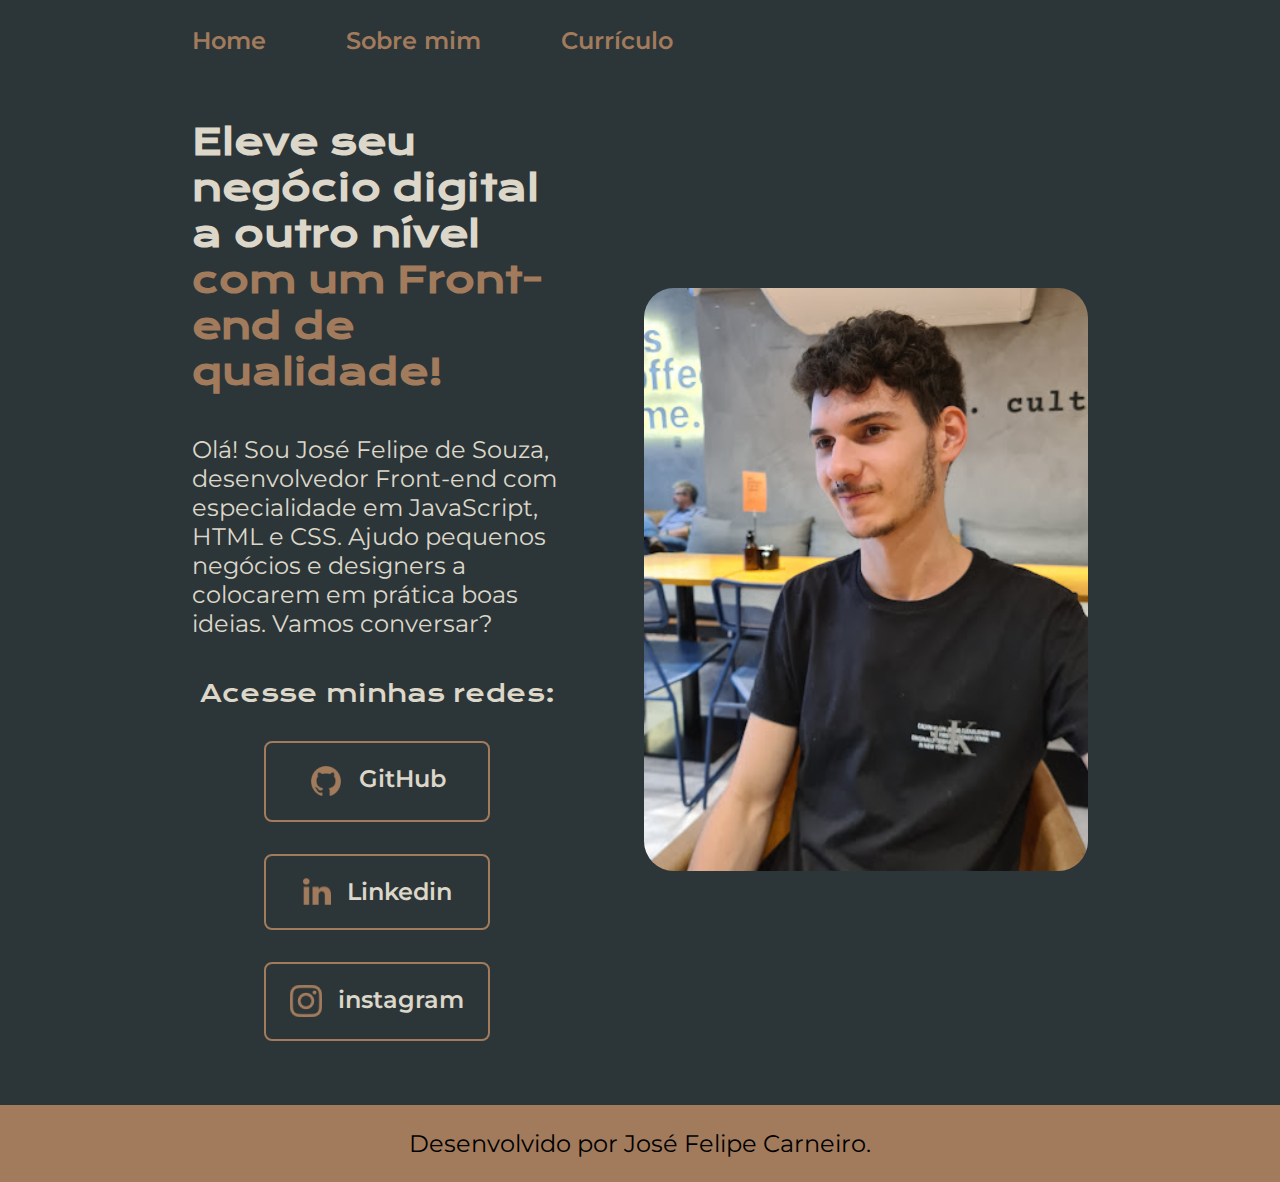
<file: index.html>
<!DOCTYPE html>
<html lang="pt-br">
<head>
    <meta charset="UTF-8">
    <meta http-equiv="X-UA-Compatible" content="IE=edge">
    <meta name="viewport" content="width=device-width, initial-scale=1.0">
    <title>Portfólio</title>
    <link rel="stylesheet" href="./styles/style.css">
    <link rel="icon" href="./assets/portifolio-icon.png">
</head>
<body>
    <header class="cabecalho">
        <nav class="cabecalho__menu">
            <a class="cabecalho__menu_link" href="index.html">Home</a>
            <a class="cabecalho__menu_link" href="about.html">Sobre mim</a>
            <a class="cabecalho__menu_link" href="curriculo.html">Currículo</a>
        </nav>
    </header>
    <main class="apresentacao">
    <section class="apresentacao__conteudo">
            <h1 class="apresentacao__conteudo__titulo">Eleve seu negócio digital a outro nível <strong class="titulo-destaque">com um Front-end de qualidade!</strong></h1>
            <p class="apresentacao__conteudo__texto">Olá! Sou José Felipe de Souza, desenvolvedor Front-end com especialidade em JavaScript, HTML e CSS. Ajudo pequenos negócios e designers a colocarem em prática boas ideias. Vamos conversar?</p>
            <div class="apresentacao__links">
            <h2 class="apresentacao__links__subtitulo">Acesse minhas redes:</h2>    
            <a class="apresentacao__links__navegacao" href="https://github.com/SrGuuN">
                <img src="./assets/github-style.png" alt="logo do Github">
                GitHub</a>
            <a class="apresentacao__links__navegacao" href="http://www.linkedin.com/in/josé-felipe-carneiro-573586161">
                <img src="./assets/linkedin-style.png" alt="logo do linkedin">
                Linkedin</a>
            <a class="apresentacao__links__navegacao" href="https://www.instagram.com/felipds_/">
                <img src="./assets/instagram-style.png" alt="Imagem Instagram">
                instagram</a>    
            </div>
    </section>
        <img class="apresentacao__imagem" src="./assets/Felipes.svg" alt="Foto de josé-felipe-carneiro"> 
    </main>
    <futter>
        <p class="rodape">Desenvolvido por José Felipe Carneiro.</p>
    </futter>
</body>
</html>
</file>
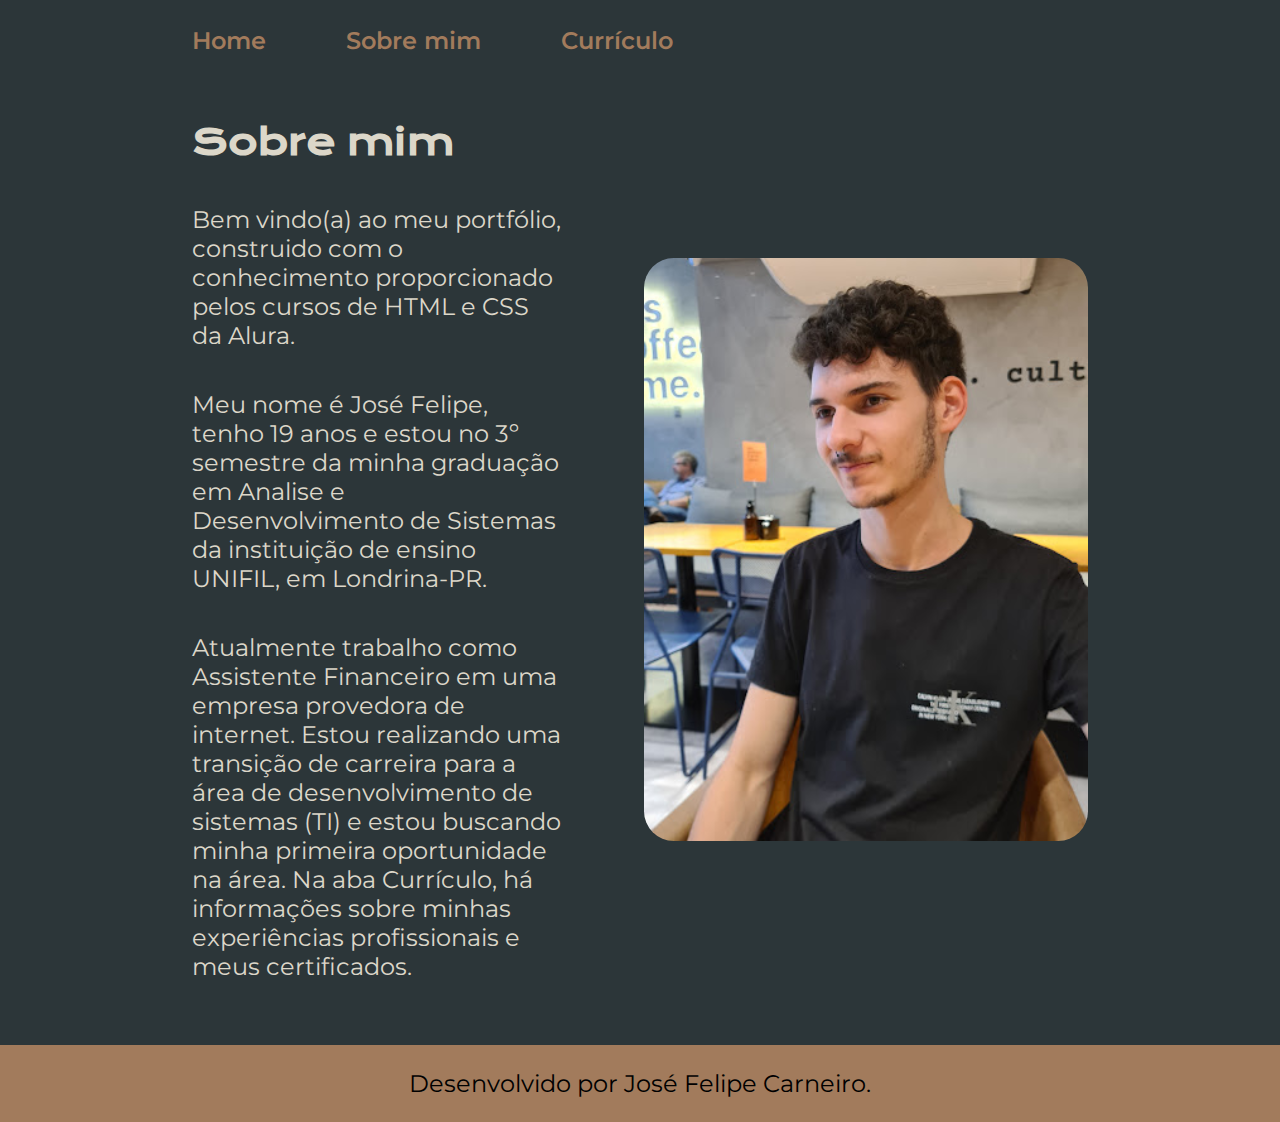
<file: about.html>
<!DOCTYPE html>
<html lang="pt-br">
<head>
    <meta charset="UTF-8">
    <meta http-equiv="X-UA-Compatible" content="IE=edge">
    <meta name="viewport" content="width=device-width, initial-scale=1.0">
    <title>Sobre mim</title>
    <link rel="stylesheet" href="./styles/style.css">
    <link rel="icon" href="./assets/sobre-mim.png">
</head>
<body>
    <header class="cabecalho">
        <nav class="cabecalho__menu">
            <a class="cabecalho__menu_link" href="index.html">Home</a>
            <a class="cabecalho__menu_link" href="about.html">Sobre mim</a>
            <a class="cabecalho__menu_link" href="curriculo.html">Currículo</a>
        </nav>
    </header>
    <main class="apresentacao">
        <section class="apresentacao__conteudo">
        <h1 class="apresentacao__conteudo__titulo">Sobre mim</h1>    
        <p class="apresentacao__conteudo__texto"> Bem vindo(a) ao meu portfólio, construido com o conhecimento proporcionado pelos cursos de HTML e CSS da Alura. </p>
        <p class="apresentacao__conteudo__texto"> Meu nome é José Felipe, tenho 19 anos e estou no 3º semestre da minha graduação em Analise e Desenvolvimento de Sistemas da instituição de ensino UNIFIL, em Londrina-PR. </p>
        <p class="apresentacao__conteudo__texto"> Atualmente trabalho como Assistente Financeiro em uma empresa provedora de internet. Estou realizando uma transição de carreira para a área de desenvolvimento de sistemas (TI) e estou buscando minha primeira oportunidade na área. Na aba Currículo, há informações sobre minhas experiências profissionais e meus certificados. </p>
        </section>
        <img class="apresentacao__imagem" src="./assets/Felipes.svg" alt="Imagem de josé-felipe-carneiro">
    </main>
    <futter>
        <p class="rodape">Desenvolvido por José Felipe Carneiro.</p>
    </futter>
</body>
</html>
</file>
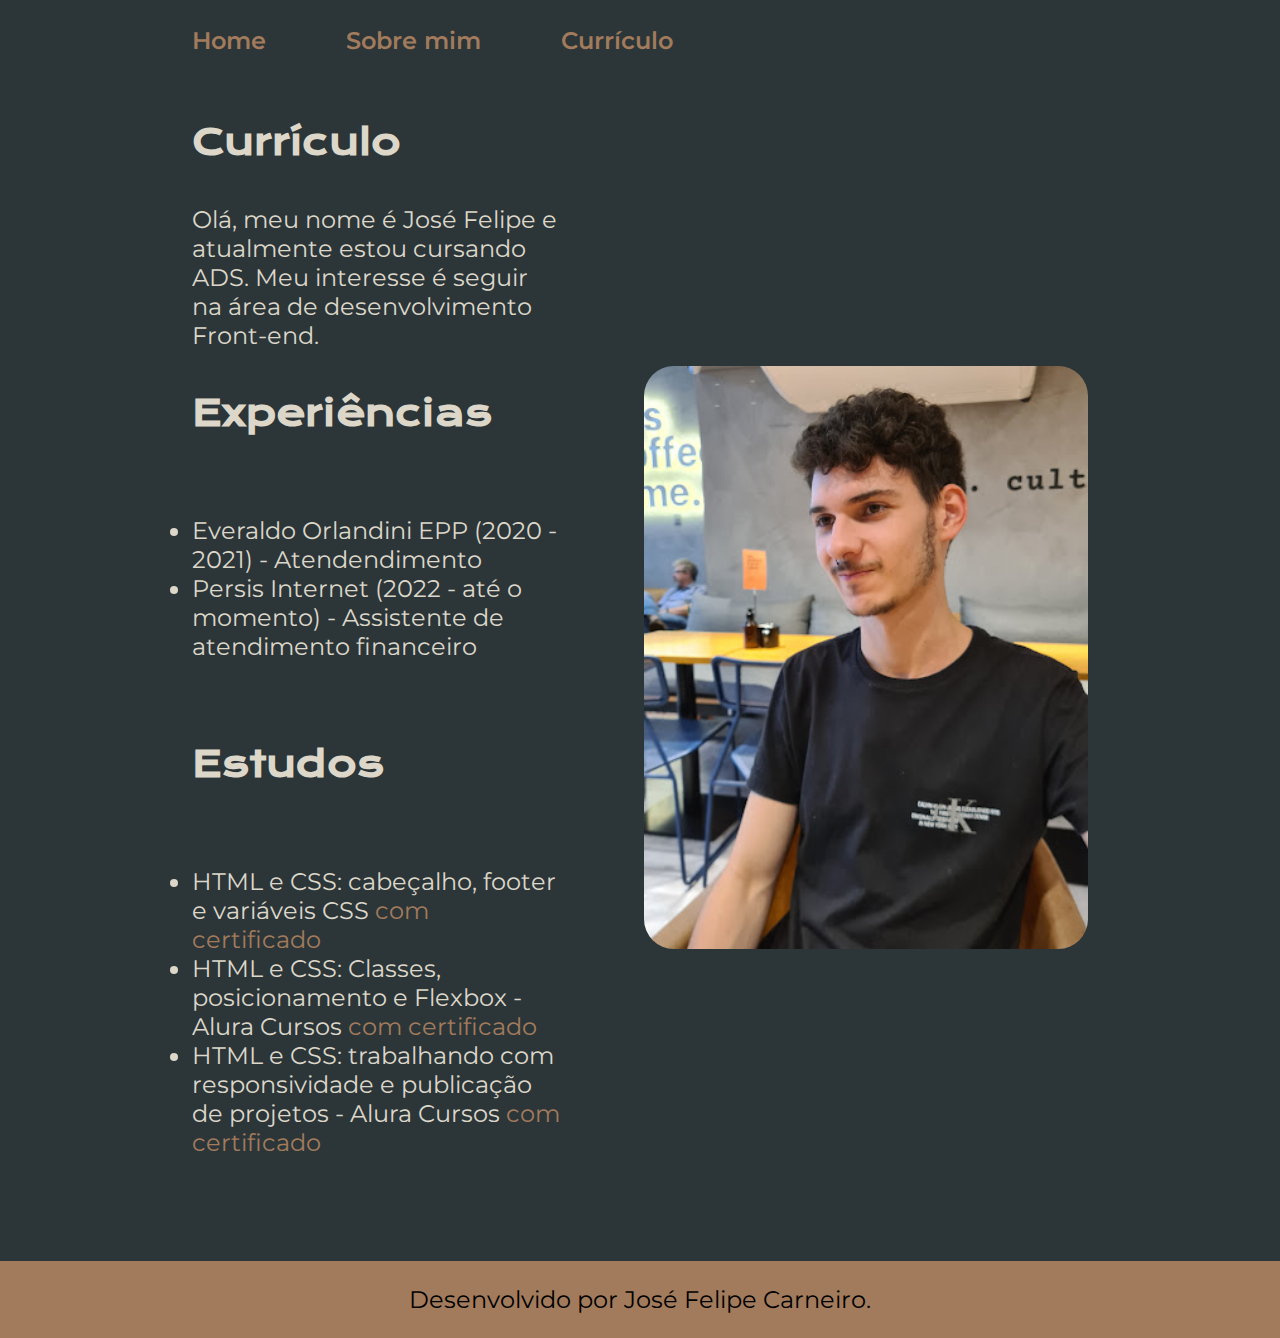
<file: curriculo.html>
<!DOCTYPE html>
<html lang="en">
<head>
    <meta charset="UTF-8">
    <meta http-equiv="X-UA-Compatible" content="IE=edge">
    <meta name="viewport" content="width=device-width, initial-scale=1.0">
    <title>Curriculo</title>
    <link rel="stylesheet" href="./styles/style.css">
    <link rel="icon" href="./assets/curriculo.png">
</head>
<body>
    <header class="cabecalho">
        <nav class="cabecalho__menu">
            <a class="cabecalho__menu_link" href="index.html">Home</a>
            <a class="cabecalho__menu_link" href="about.html">Sobre mim</a>
            <a class="cabecalho__menu_link" href="curriculo.html">Currículo</a>
        </nav>
    </header>
    
    <main class="apresentacao">
        <section class="apresentacao__conteudo">
            <h1 class="apresentacao__conteudo__titulo">Currículo</h1>
            <p class="apresentacao__conteudo__texto">
                Olá, meu nome é José Felipe e atualmente estou cursando ADS. Meu interesse é seguir na área de desenvolvimento Front-end.
            </p>
            <h2 class="apresentacao__conteudo__titulo">Experiências</h2>
            <p class="apresentacao__conteudo__texto">
            <ul class="apresentacao__conteudo__texto">
                <li> Everaldo Orlandini EPP (2020 - 2021) - Atendendimento </li>
                <li> Persis Internet (2022 - até o momento) - Assistente de atendimento financeiro </li>
            </ul>
            </p>
            <h2 class="apresentacao__conteudo__titulo">Estudos</h2>
            <p class="apresentacao__conteudo__texto">
            <ul class="apresentacao__conteudo__texto">
                <li>HTML e CSS: cabeçalho, footer e variáveis CSS <a href="https://cursos.alura.com.br/certificate/b722c5e0-5401-4498-9603-3fe5377b7544">com certificado</a> </li>
                <li>HTML e CSS: Classes, posicionamento e Flexbox - Alura Cursos <a href="https://cursos.alura.com.br/certificate/84147b55-2249-4dab-8dda-c348c543982c">com certificado</a></li>
                <li>HTML e CSS: trabalhando com responsividade e publicação de projetos - Alura Cursos <a href="https://cursos.alura.com.br/certificate/b64b92fd-5d73-4a90-bd52-61476fdd6df3">com certificado</a></li>
            </ul>
            </p>    
        </section>
        <img class="apresentacao__imagem" src="./assets/Felipes.svg" alt="Foto de José Felipe Carneiro">
    </main> 
    <footer>
        <p class="rodape">Desenvolvido por José Felipe Carneiro.</p>
    </footer>
</body>
</html>
</file>
<file: styles/style.css>
@import url('https://fonts.googleapis.com/css2?family=Krona+One&family=Montserrat:wght@100;400;600&display=swap');

:root {
    --cor-primaria: #2C3639;
    --cor-secundaria: #DCD7C9;
    --cor-terciaria: #A27B5C;
    --cor-hover: #3F4E4F;
    --cor-texto-rodape: #000;

    --fonte-primaria:'Krona One', sans-serif;
    --fonte-secundaria:'Montserrat', sans-serif;
}

* {
    margin: 0;
    padding: 0;
}

body {
    box-sizing: border-box;
    background-color: var(--cor-primaria);
    color: var(--cor-secundaria);
}

.cabecalho {
    padding: 2% 0 0 15%;
}

.cabecalho__menu {
    display: flex;
    gap: 80px;

}
.cabecalho__menu_link {
    font-size: 1.5rem;
    font-family: var(--fonte-secundaria);
    font-weight: 600;
    text-decoration: none;
    color: var(--cor-terciaria);
}

.titulo-destaque {
    color: var(--cor-terciaria);
}

.apresentacao {
    padding: 5% 15%;
    display: flex;
    align-items: center;
    justify-content: space-between;
    gap: 82px;
}

.apresentacao__conteudo {
    width: 50%;
    display: flex;
    flex-direction: column;
    gap: 40px;
}

.apresentacao__conteudo__titulo {
    font-size: 2.25rem;
    font-family: var(--fonte-primaria);
}

.apresentacao__conteudo__texto {
    font-size: 1.5rem;
    font-family: var(--fonte-secundaria);
}

.apresentacao__conteudo__texto a{
    text-decoration: none;
    color: var(--cor-terciaria);
}

.apresentacao__links {
    display: flex;
    flex-direction: column;
    justify-content: space-between;
    align-items: center;
    gap: 32px;
}

.apresentacao__links__subtitulo {
    font-family: var(--fonte-primaria);
    font-weight: 400;
    font-size: 1.5rem;
}

.apresentacao__links__navegacao {
    display: flex;
    justify-content: center;
    gap: 16px;
    border: 2px solid var(--cor-terciaria);
    width: 60%;
    text-align: center;
    border-radius: 8px;
    font-size: 1.5rem;
    font-weight: 600;
    padding: 21.5px 0;
    text-decoration: none;
    color: var(--cor-secundaria);
    font-family: var(--fonte-secundaria);
}

.apresentacao__links__navegacao:hover {
    background-color: var(--cor-hover);
}

.apresentacao__imagem {
    width: 60%;
}
.rodape {
    padding: 24px;
    text-align: center;
    font-size: 1.5rem;
    font-weight: 400;
    color: var(--cor-texto-rodape);
    background-color: var(--cor-terciaria);
    font-family: var(--fonte-secundaria);
}

@media (max-width: 1200px) {
    .cabecalho {
        padding: 2% 2% 0% 2%;
    }

    .cabecalho__menu {
        justify-content: space-between;
        gap: 18%;
    }

    .apresentacao {
        flex-direction: column-reverse;
        padding: 10%;
    }

    .apresentacao__conteudo {
        width: auto;
    }
}
</file>
